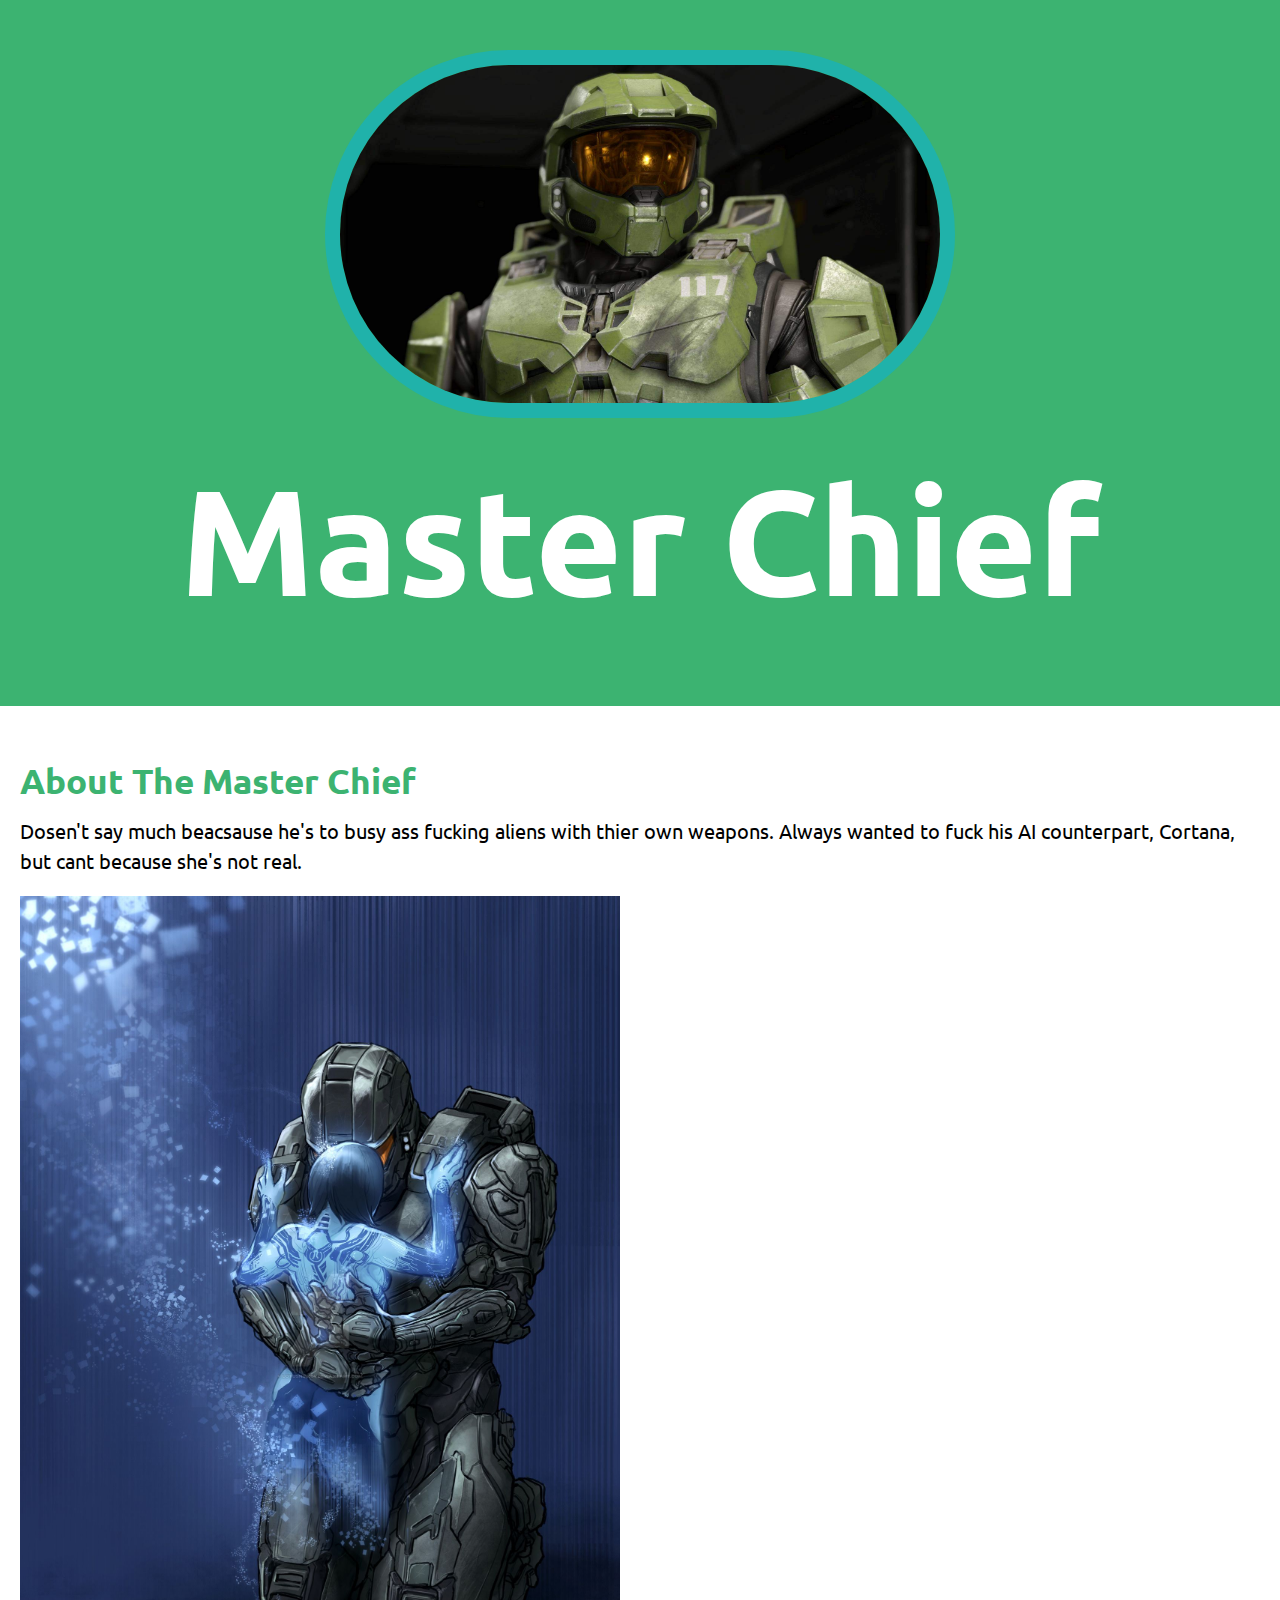
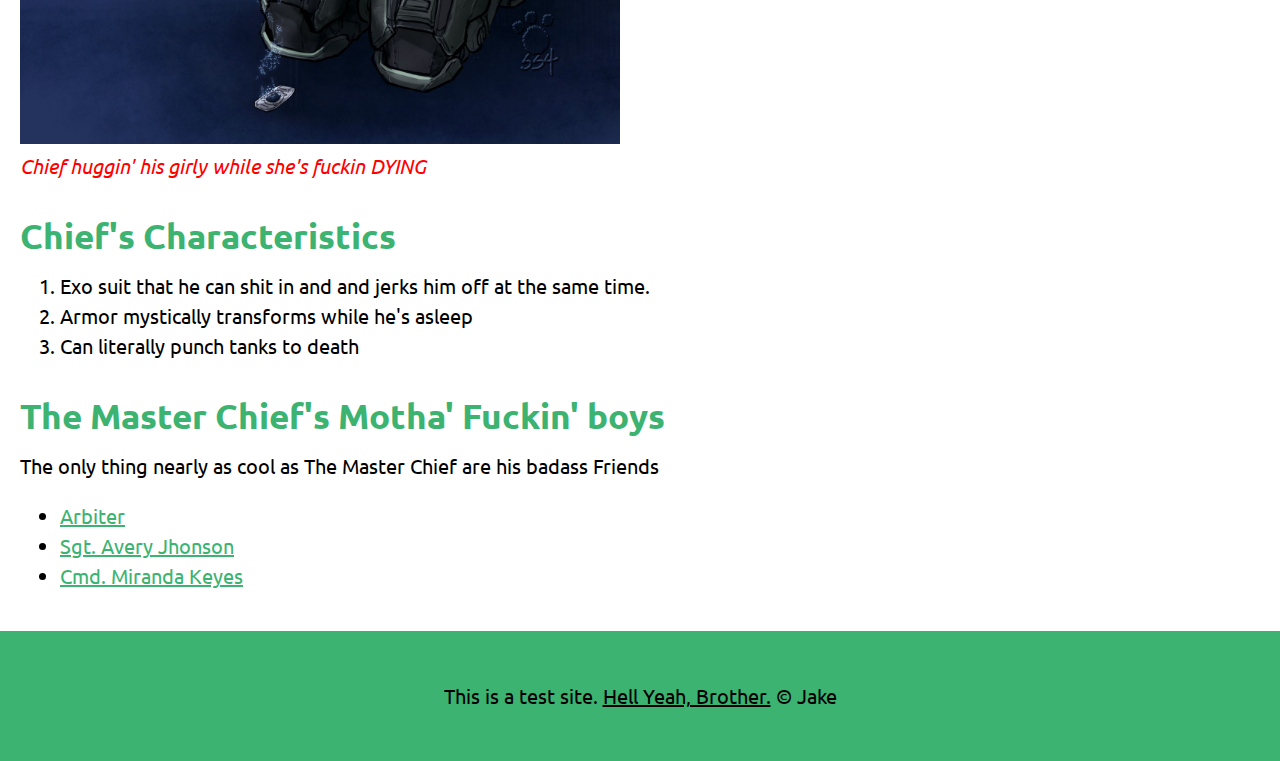
<file: index.html>
<!DOCTYPE html>
<html>
<head>
    <title>Master Chief</title>
    <link rel="icon" href="img/Chiefs Helmet.jpg">
    <link href="https://fonts.googleapis.com/css2?family=Ubuntu&display=swap" rel="stylesheet">
    <link rel="stylesheet" type="text/css" href="css/Hero.css">
</head>
<body>
<!-- header elementt -->
    <header>
        <img src="img/Master Chief.jpeg">
        <h1>Master Chief</h1>
    </header>

    <!-- main element -->
    <main>
        <!-- Characteristics -->
        <h2>About The Master Chief</h2>
        <p>Dosen't say much beacsause he's to busy ass fucking aliens with thier own weapons. Always wanted to fuck his AI counterpart, Cortana, but cant because she's not real.</p>
        <img src="img/Chief and Cortana.jpg">
        <p class="caption">Chief huggin' his girly while she's fuckin DYING</p>
        <h2>Chief's Characteristics</h2>
        <ol>
            <li>Exo suit that he can shit in and and jerks him off at the same time.</li>
            <li>Armor mystically transforms while he's asleep</li>
            <li>Can literally punch tanks to death</li>
        </ol>

        <!-- His Boys -->
        <h2>The Master Chief's Motha' Fuckin' boys</h2>
        <p>The only thing nearly as cool as The Master Chief are his badass Friends</p>
        <ul>
            <li><a target="_blank" href="https://en.wikipedia.org/wiki/Arbiter_(Halo)">Arbiter</a></li>
            <li><a target="_blank" href="https://halo.fandom.com/wiki/Avery_Johnson">Sgt. Avery Jhonson</a></li>
            <li><a target="_blank" href="https://www.halopedia.org/Miranda_Keyes">Cmd. Miranda Keyes</a></li>
        </ul>

    </main>

    <!-- Footer Element -->
<footer>
    <p>This is a test site. <a target="_blank" href="https://AthleticUnion.com">Hell Yeah, Brother.</a> &copy; Jake</p>
</footer>
</body>
</html>
</file>
<file: css/Hero.css>
body{
    margin: 0;
    font-family: Ubuntu, sans-serif;
    font-size: 20px;
    line-height: 30px;
}

header{
    background-color: mediumseagreen;
    text-align: center;
    padding-top: 50px;
    padding-bottom: 50px;
}

header h1{
    color: white;
    font-size: 150px;
}

header img {
        border-radius: 1000px;
        width: 600px;
        border: 15px solid lightseagreen;
    }

    main{
        max-width: 1500px;
        margin: 0 auto;
        padding: 20px;
    }

    main img{
        max-width: 100%;
        width: 600px;
        
    }

    h2{
        font-size: 35px;
        color: mediumseagreen;
        margin: 40px 0 10px;
    }
    a{
     color: mediumseagreen;   
    }
    a:hover{
        color: lightseagreen;
    }
    footer{
        background-color: mediumseagreen;
        text-align: center;
        color: rgb(0, 0, 0);
        padding: 50px;
    }

    footer p{
        margin: 0;
    }

    footer a{
        color: rgb(0, 0, 0);
    }
    footer a:hover{
        opacity: .5;
        background-color: yellow;
    }

    p.caption{
        color: red;
        font-style: italic;
        margin-top: 0%;
    }
</file>
